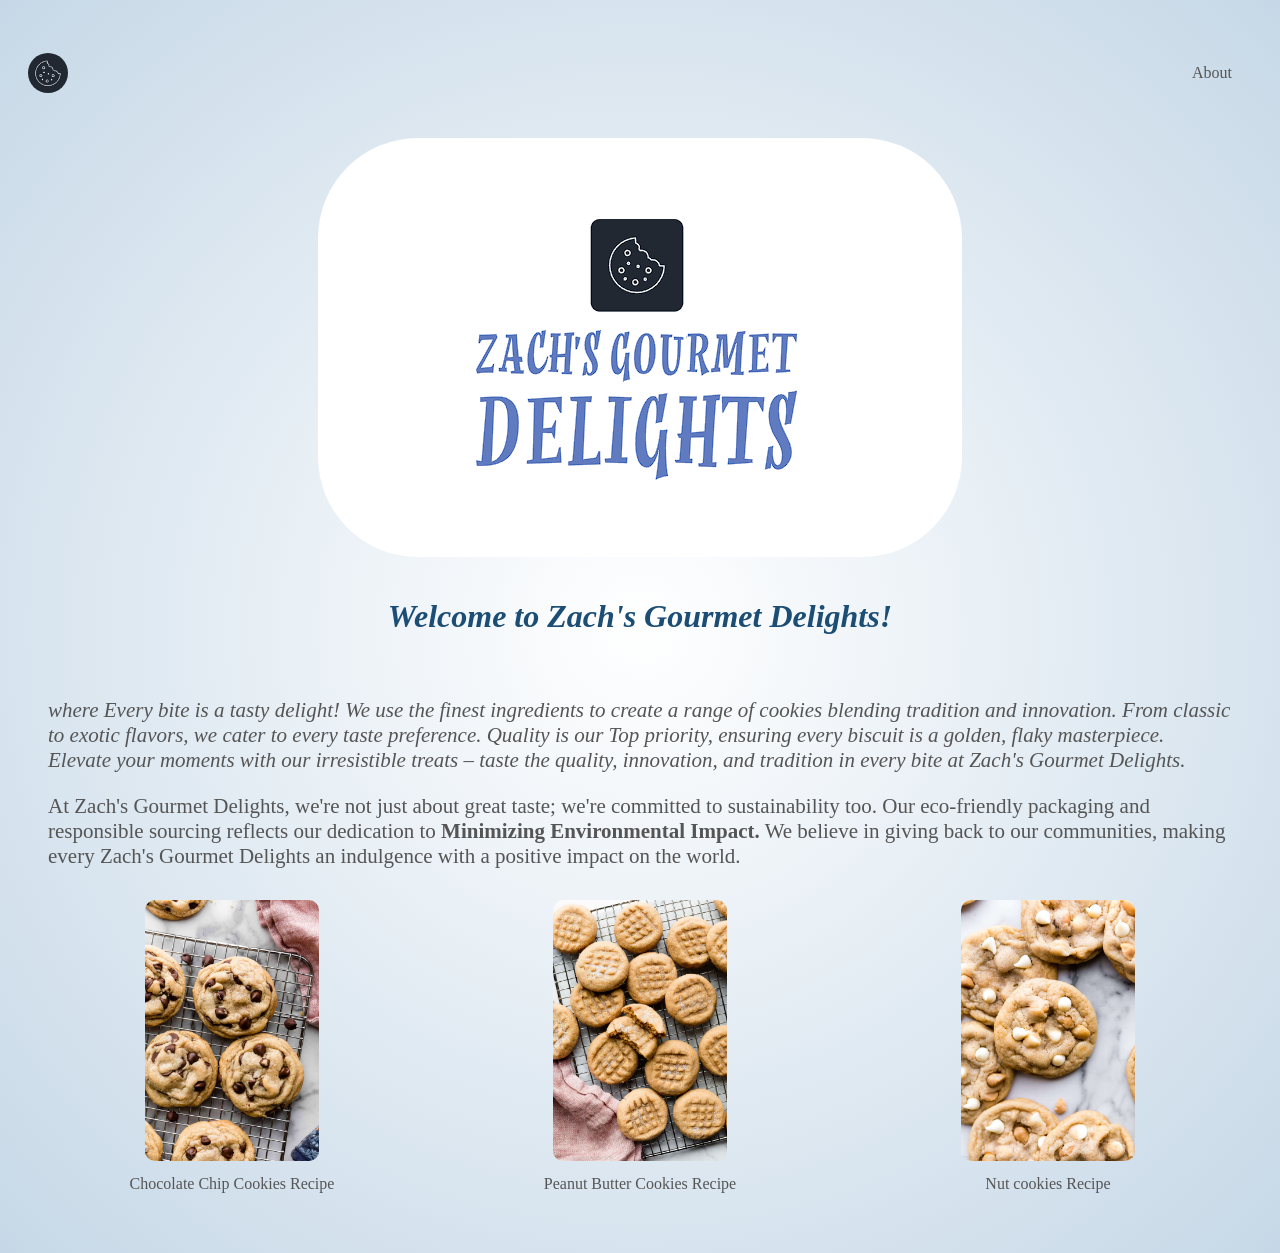
<file: Zach's I.T Project - Copy/popo/Index.html>
<!DOCTYPE html>
<html>
	<head>
		<link rel="stylesheet" href="style.css">
		<meta name="viewport" content="width=device-width, initial-scale=1.0">
	</head>
		<body>
			<div class="navbar">
				<img class="logo" src="img/logo_1.png" width="40px">
				     <nav>
						<ul>
							<li><a href="">About</a></li>
						</ul>
					</nav>
			</div>
		<div class="center-container">
			<img src="img/Logo_2.jpeg" alt="Centered Image"/>
		</div>


		<div class="content">
			<h1><strong>Welcome to Zach's Gourmet Delights!</strong></h1>
		</div>
		
	<h1 class="wp-block-heading has-text-align-center has-text-color has-link-color" style="color:#1c4d75;font-style:italic;font-weight:500;"></h1>
<blockquote class="wp-block-quote">
	<p style="font-size:21px"><em>where&nbsp;Every&nbsp;bite is a tasty delight! We use the finest ingredients to create a range of cookies blending tradition and innovation. From classic to exotic flavors, we cater to every taste preference. Quality is our&nbsp;Top&nbsp;priority, ensuring every biscuit is a golden, flaky masterpiece. Elevate your moments with our irresistible treats – taste the quality, innovation, and tradition in every bite at Zach's Gourmet Delights.</em></p>


	<p style="font-size:21px">At Zach's Gourmet Delights, we're not just about great taste; we're committed to sustainability too.&nbsp;Our eco-friendly packaging&nbsp;and responsible sourcing reflects our dedication to&nbsp;<strong>Minimizing Environmental Impact.</strong>&nbsp;We believe in giving back to our communities, making every Zach's Gourmet Delights an indulgence with a positive impact on the world.</p>
</blockquote>

<div class="image-container">
	<div class="row">
		<div class="col">
			<a href="choco chip/choco chip.html">
				<img src="img/classic-chocolate-chip-cookies.jpg" alt="Image 1">
				<div class="text-under-image">Chocolate Chip Cookies Recipe</div>
			</a>
		</div>
		<div class="col">
			<a href="peanuts cookies/peanut cookies.html">
				<img src="img/peanut-butter-cookies.jpg" alt="Image 2">
				<div class="text-under-image">Peanut Butter Cookies Recipe</div>
			</a>
		</div>
		<div class="col">
			<a href="nuts/nut cookies.html">
				<img src="img/white-chocolate-macadamia-nut-cookies.jpg" alt="Image 3">
				<div class="text-under-image">Nut cookies Recipe</div>
			</a>
		</div>
	</div>		
</div>

	</body>
</html>
</file>
<file: Zach's I.T Project - Copy/popo/style.css>
body 
			{
				background: radial-gradient(#fff,#c6d8e7);
			}

			.center-container {
				text-align: center;
			}

			.center-container img {
				max-width: 100%;
				height: auto;
				display: block;
				margin: 0 auto;
				border-radius: 100px;
			}
			.navbar{
				display: flex;
				align-items: center;
				padding: 20px;
			}
			nav{
				flex: 1;
				text-align: right;
			}
			nav ul{
				display: inline-block;
				list-style-type: none;

			}
			nav ul li{
				display: inline-block;
				margin: 20px;
			}
			a{
				text-decoration: none;
				color: #555;
			}
			p{
				color: #555;
			}
			.logo {
            height: auto;
            display: block;
            margin: 0 auto;
            border-radius: 100px;
			}
            .content {
                text-align: center;
                padding: 20px;
                color:#1c4d75;
                font-style:italic;
                font-weight:500;
            }
			.image-container {
				text-align: center;
				margin: 20px;
			}
	
			.image-container a {
				display: inline-block;
				text-decoration: none;
				position: relative;
				margin: 10px;
			}
	
			.image-container img {
				max-width: 50%;
				height: auto;
				border-radius: 10px;
				transition: opacity 0.3s ease-in-out;
			}
	
			.image-container a:hover img {
				opacity: 0.8;
			}
	
			.text-under-image {
				margin-top: 10px;
			}
			.row{
				display: flex;
				align-items: center;
				flex-wrap: wrap;
				justify-content: space-around;
			}
			.col{
				flex-basis: 30%;
				min-width: 250px;
				margin-bottom: 30px;
			}
</file>
